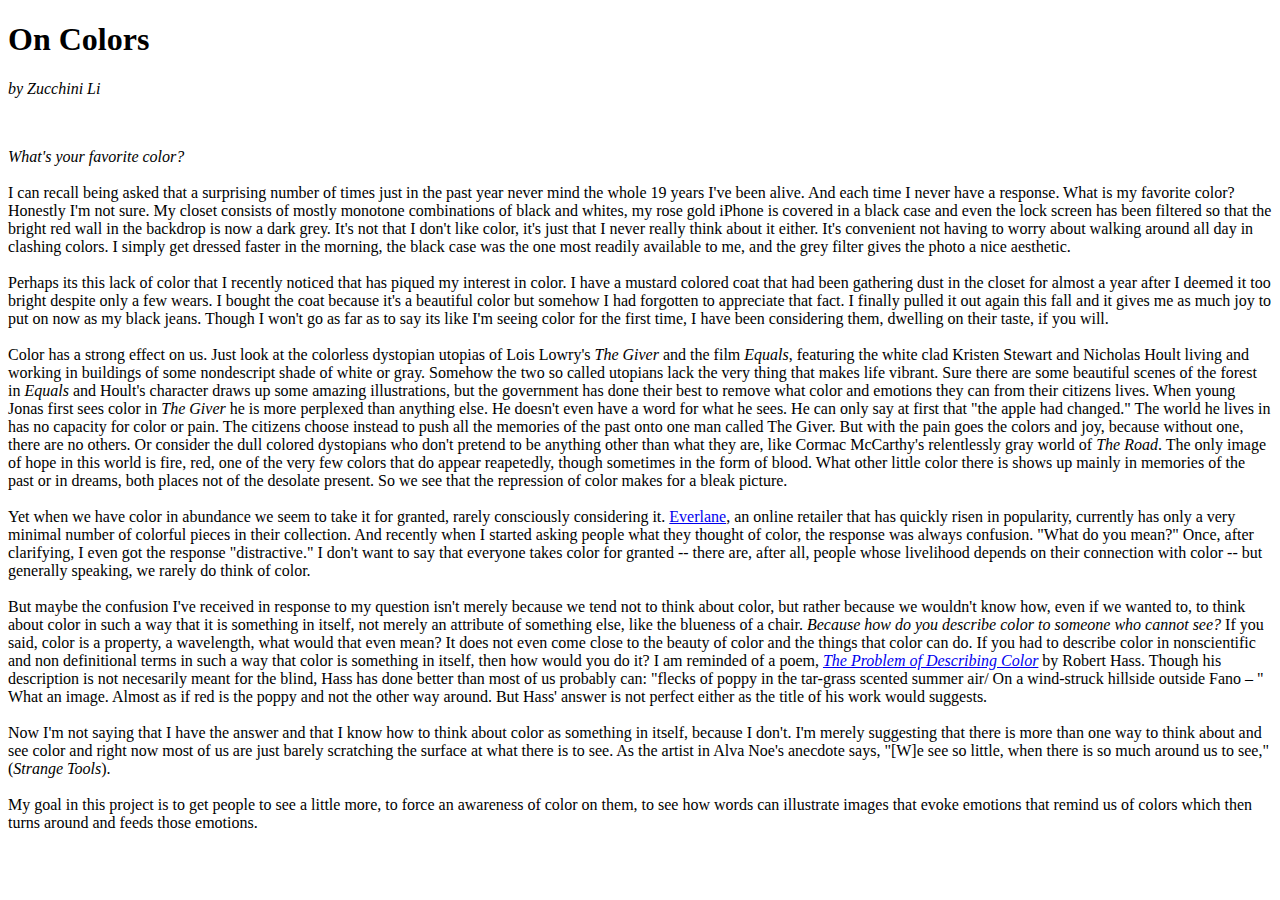
<file: about.html>
<!DOCTYPE html>
<html>
<head>
  <link href="./art.css" type="text/css" rel="stylesheet">
  <title>About | Colors</title>
</head>
<body>
  <!-- <div class="button">

      <p><a href="./index.html">colors</a></p>
      <p><a href="./quotes.html">quotes</a></p>

  </div> -->

  <div class="about">
    <h1>On Colors</h1>
    <p><em>by Zucchini Li</em></p>
    </br>
    <p><em>What's your favorite color?</em>
    </br>
    </br>
      I can recall being asked that a surprising number of times just in the past
      year never mind the whole 19 years I've been alive. And each time I never
      have a response. What is my favorite color? Honestly I'm not sure. My closet
      consists of mostly monotone combinations of black and whites, my rose gold
      iPhone is covered in a black case and even the lock screen has been filtered
      so that the bright red wall in the backdrop is now a dark grey. It's not
      that I don't like color, it's just that I never really think about it
      either. It's convenient not having to worry about walking around all day in
      clashing colors. I simply get dressed faster in the morning, the black case
      was the one most readily available to me, and the grey filter gives the
      photo a nice aesthetic.
    </br>
    </br>
      Perhaps its this lack of color that I recently noticed that has piqued my
      interest in color. I have a mustard colored coat that had been gathering
      dust in the closet for almost a year after I deemed it too bright despite
      only a few wears. I bought the coat because it's a beautiful color but
      somehow I had forgotten to appreciate that fact. I finally pulled it out
      again this fall and it gives me as much joy to put on now as my black jeans.
      Though I won't go as far as to say its like I'm seeing color for the first
      time, I have been considering them, dwelling on their taste, if you will.
    </br>
    </br>
      Color has a strong effect on us. Just look at the colorless dystopian
      utopias of Lois Lowry's <em>The Giver</em> and the film <em>Equals</em>, featuring
      the white clad Kristen Stewart and Nicholas Hoult living and working in
      buildings of some nondescript shade of white or gray. Somehow the two so
      called utopians lack the very thing that makes life vibrant. Sure there are
      some beautiful scenes of the forest in <em>Equals</em> and Hoult's character
      draws up some amazing illustrations, but the government has done their best
      to remove what color and emotions they can from their citizens lives. When young Jonas
      first sees color in <em>The Giver</em> he is more perplexed than anything
      else. He doesn't even have a word for what he sees. He can only say at first
      that "the apple had changed." The world he lives in has no capacity for
      color or pain. The citizens choose instead to push all the memories of the
      past onto one man called The Giver. But with the pain goes the colors and joy,
      because without one, there are no others. Or consider the dull colored
      dystopians who don't pretend to be
      anything other than what they are, like Cormac McCarthy's relentlessly gray
      world of <em>The Road</em>. The only image of hope in this world is fire, red,
      one of the very few colors that do appear reapetedly, though sometimes in
      the form of blood. What other little color there is shows up mainly in
      memories of the past or in
      dreams, both places not of the desolate present. So we see that the
      repression of color makes for a bleak picture.
    </br>
    </br>
      Yet when we have color in abundance we seem to take it for granted, rarely
      consciously considering it. <a href="https://www.everlane.com" target="_blank">Everlane</a>,
      an online retailer that has quickly risen in popularity, currently has only
      a very minimal number of colorful pieces in their collection. And recently
      when I started asking people what they thought of color, the response was
      always confusion. "What do you mean?" Once, after clarifying, I even got the
      response "distractive." I don't want to say that everyone takes color for
      granted -- there are, after all, people whose livelihood depends on their
      connection with color -- but generally speaking, we rarely do think of color.
    </br>
    </br>
      But maybe the confusion I've received in response to my question isn't
      merely because we tend not to think about color, but rather because we
      wouldn't know how, even if we wanted to, to think about color in such a way
      that it is something in itself, not merely an attribute of something else,
      like the blueness of a chair. <em>Because how do you describe color to someone who
      cannot see?</em> If you said, color is a property, a wavelength, what would
      that even mean? It does not even come close to the beauty of color and the
      things that color can do. If you had to describe color in nonscientific and non
      definitional terms in such a way that color is something
      in itself, then how would you do it? I am reminded of a poem,
      <a href="http://www.poetryinternationalweb.net/pi/site/poem/item/20020/auto/0/THE-PROBLEM-OF-DESCRIBING-COLOR"
      target="_blank"><em>The Problem of Describing Color</em></a> by Robert Hass.
      Though his description is not necesarily meant for the blind, Hass has done better than
      most of us probably can: "flecks of poppy in the tar-grass scented summer
      air/ On a wind-struck hillside outside Fano – " What an image. Almost as if
      red is the poppy and not the other way
      around. But Hass' answer is not perfect either as the title of his work would
      suggests.
    </br>
    </br>
      Now I'm not saying that I have the answer and that I know how to think about
      color as something in itself, because I don't. I'm merely suggesting that
      there is more than one way to think about and see color and right now most
      of us are just barely scratching the surface at what there is to see. As the
      artist in Alva Noe's anecdote says, "[W]e see so
      little, when there is so much around us to see," (<em>Strange Tools</em>).
    </br>
    </br>
      My goal in this project is to get people to see a little more, to force an
      awareness of color on them, to see how words can illustrate images that
      evoke emotions that remind us of colors which then turns around and
      feeds those emotions.
    </p>
  </div>
</body>
</html>
</file>
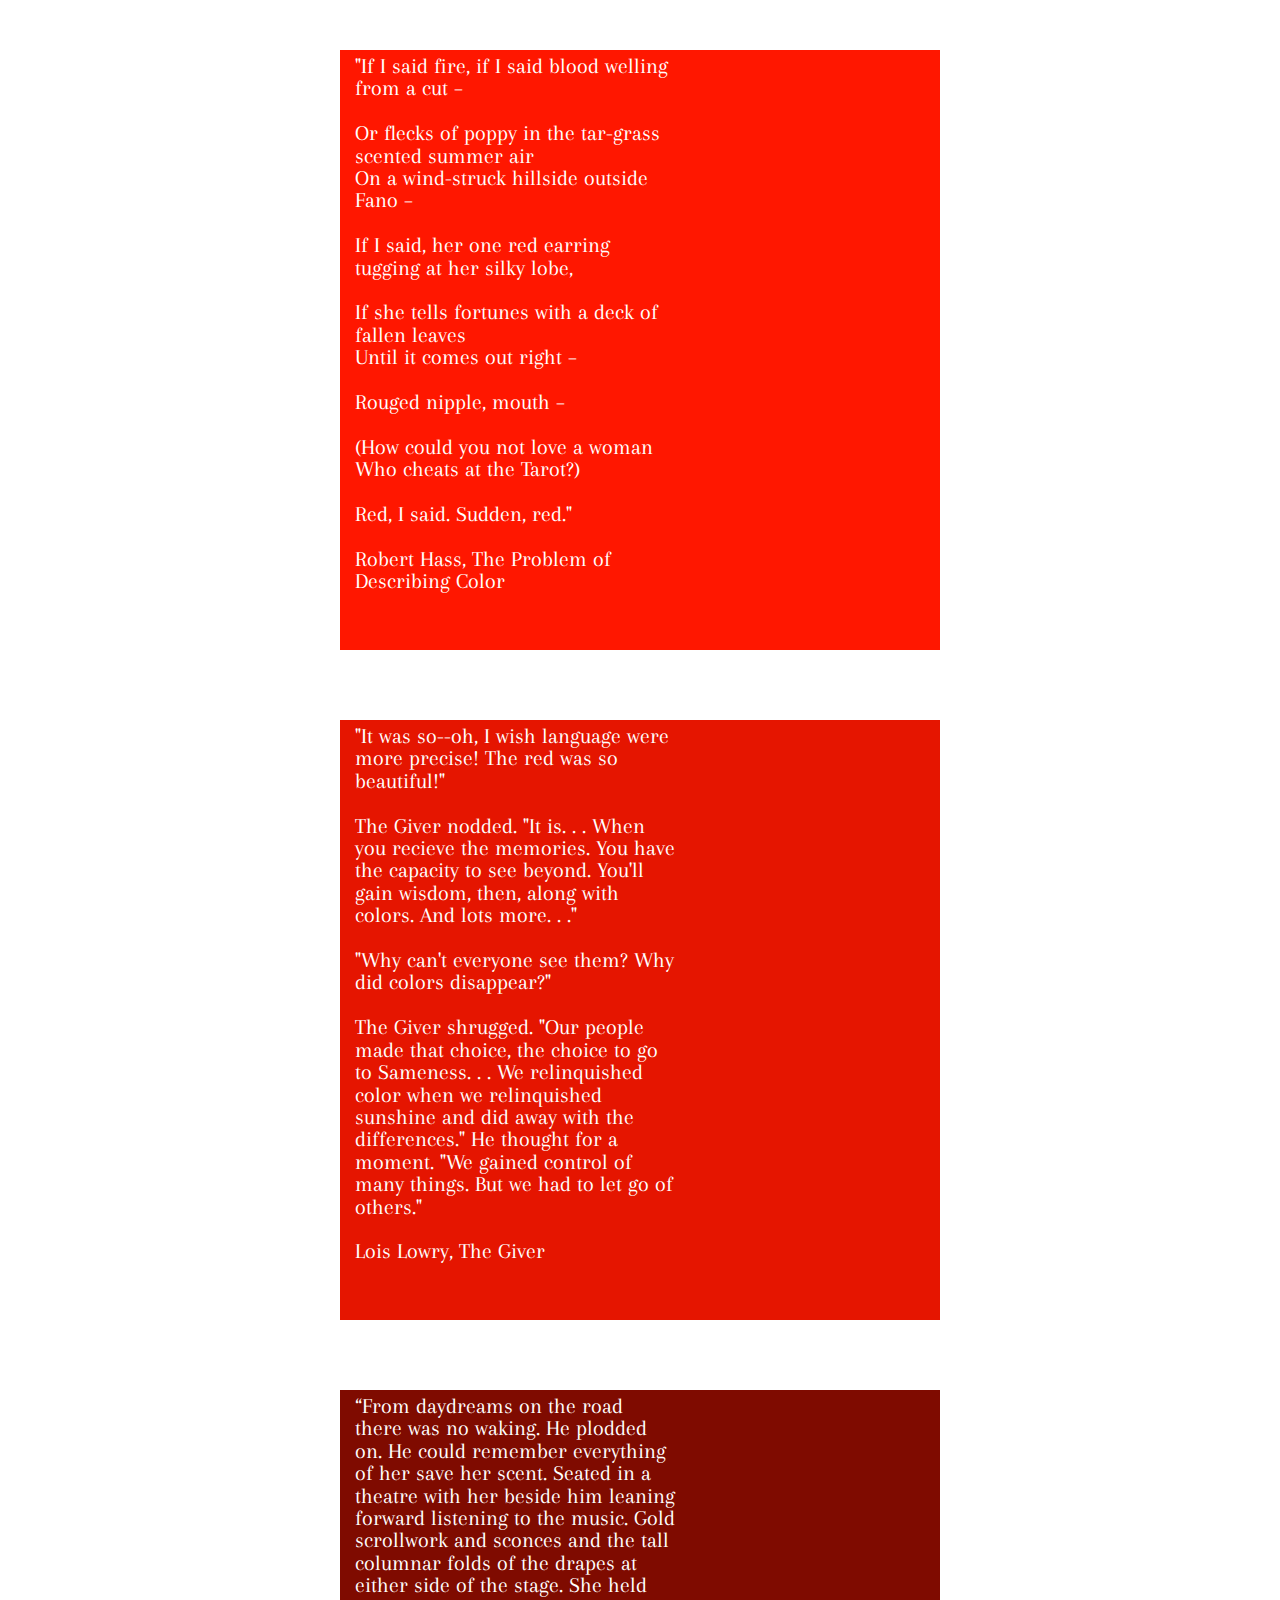
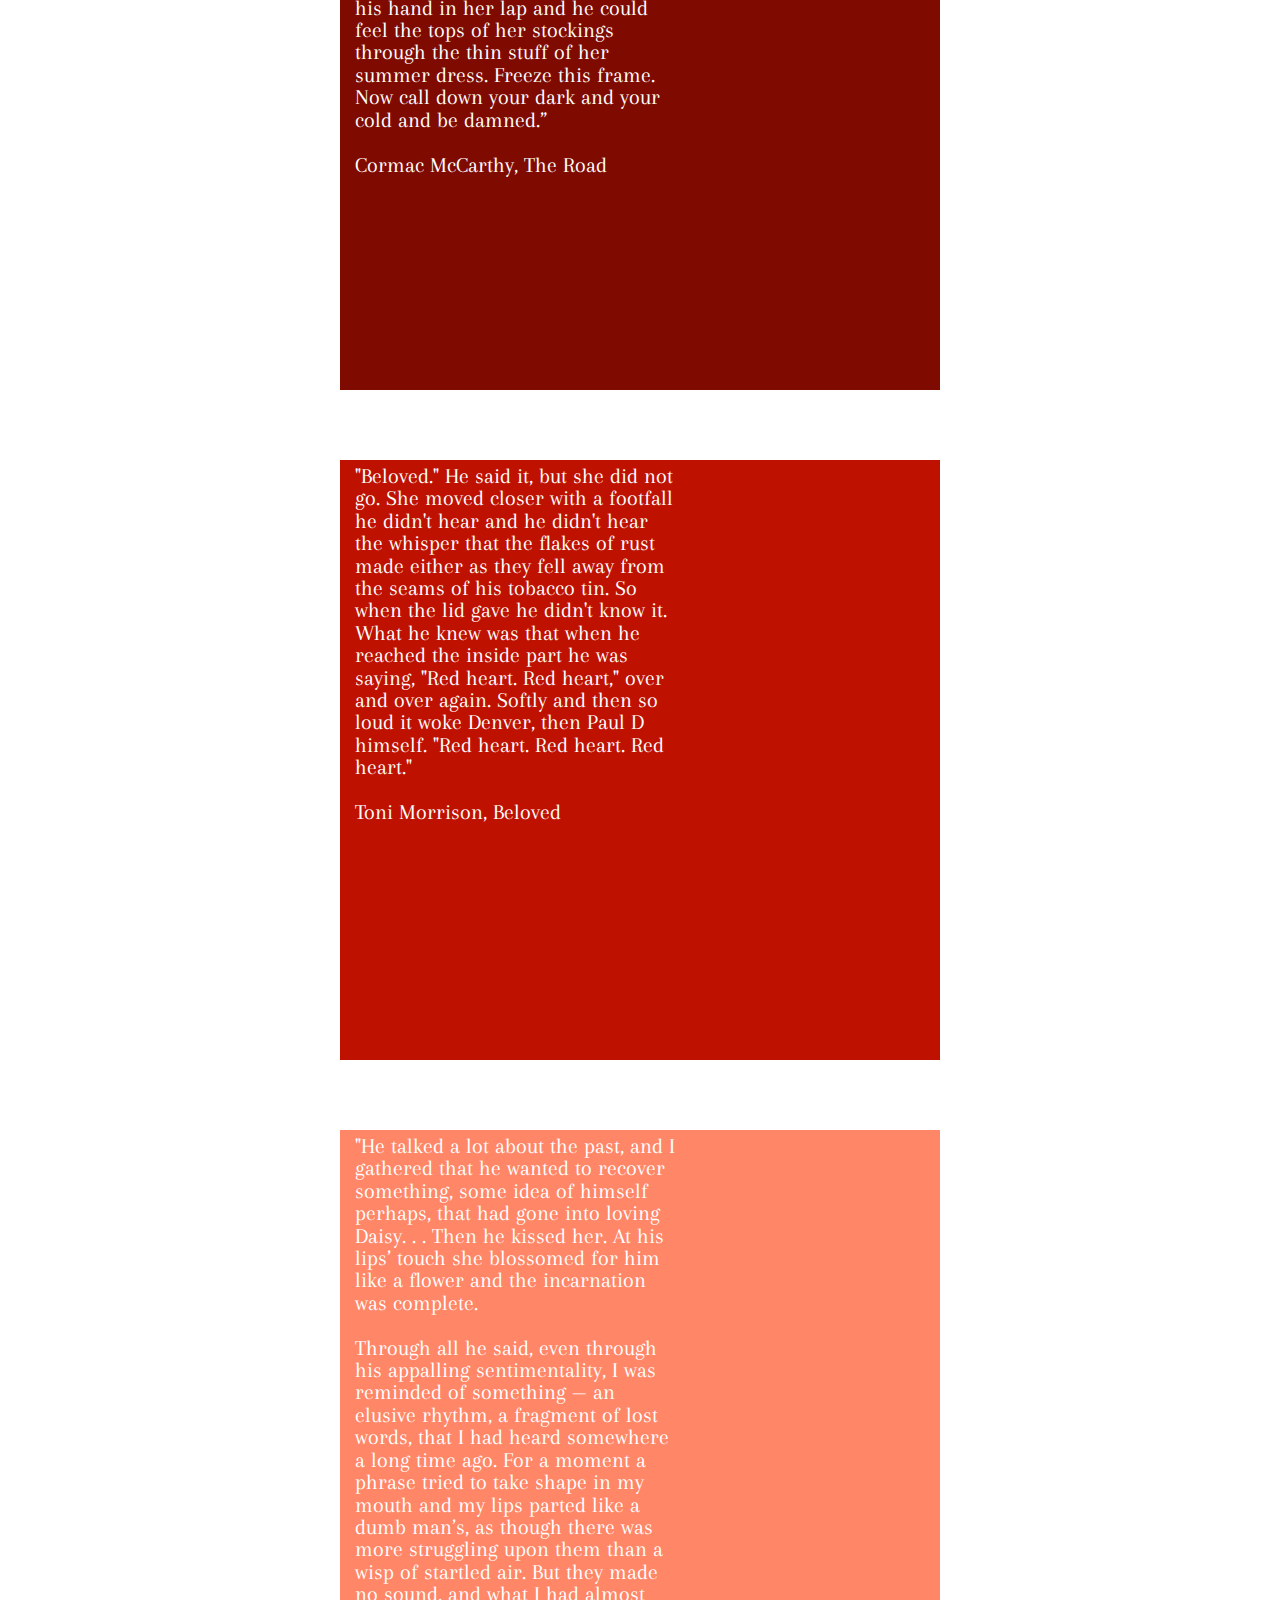
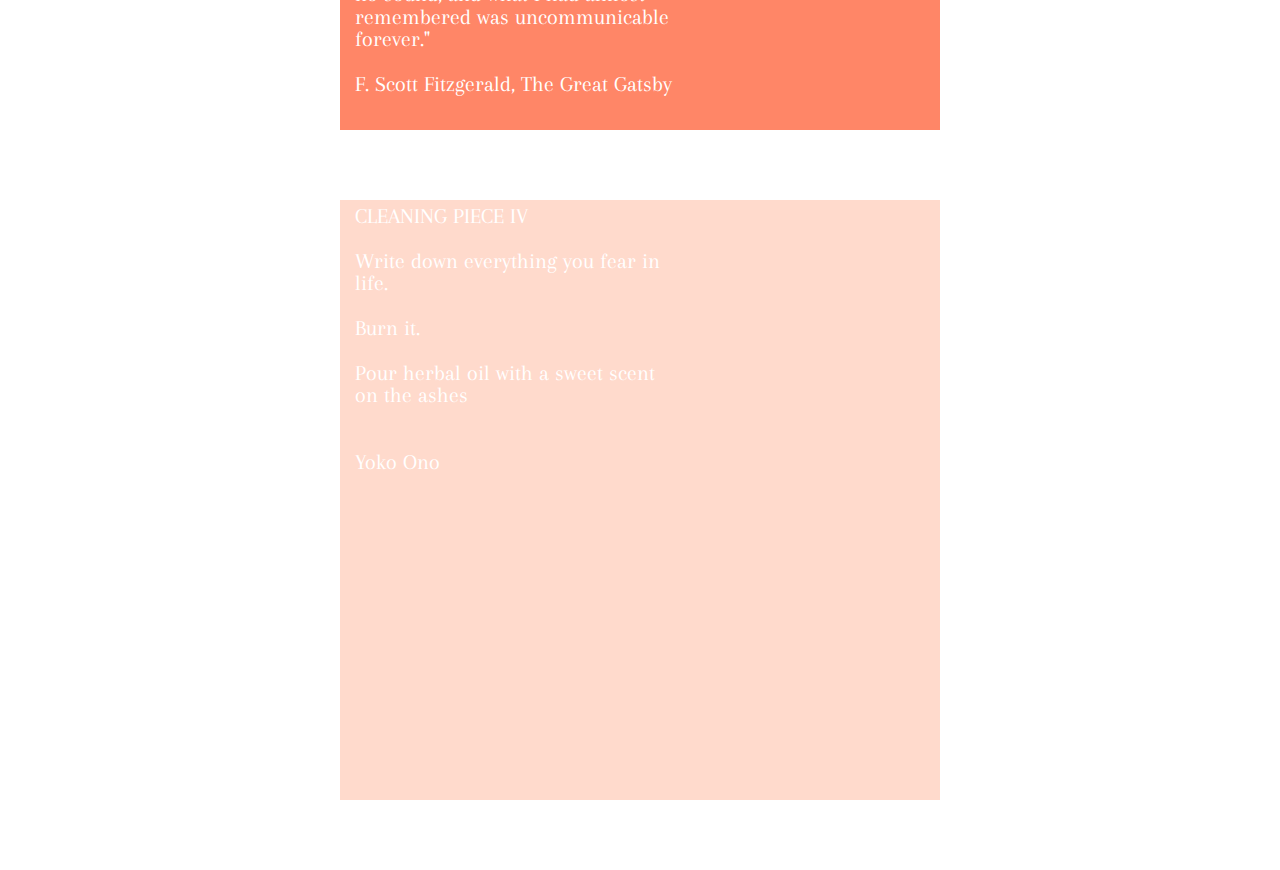
<file: redquotes.html>
<!DOCTYPE html>
<html>
  <head>
    <link href="https://fonts.googleapis.com/css?family=Arapey" rel="stylesheet">
    <link href="https://fonts.googleapis.com/css?family=PT+Sans" rel="stylesheet">
    <link href="./redquotes.css" type="text/css" rel="stylesheet">
    <title>colors</title>
  </head>

  <body>

      <div id="hassbox">
        <div id="hass">
          <p>"If I said fire, if I said blood welling from a cut –
          </br>
          </br>Or flecks of poppy in the tar-grass scented summer air
          </br>On a wind-struck hillside outside Fano –
          </br>
          </br>If I said, her one red earring tugging at her silky lobe,
          </br>
          </br>If she tells fortunes with a deck of fallen leaves
          </br>Until it comes out right –
          </br>
          </br>Rouged nipple, mouth –
          </br>
          </br>(How could you not love a woman
          </br>Who cheats at the Tarot?)
          </br>
          </br>Red, I said. Sudden, red."</p>
          </br>
          <p>Robert Hass, <em>The Problem of Describing Color</em></p>
        </div>
      </div>

      <div id="giverbox">
        <div id="giver">
          <a id="giverquote"><p>"It was so--oh, I wish language were more precise!
            The red was so beautiful!"
          </br>
          </br>The Giver nodded. "It is. . . When you recieve the memories. You have
            the capacity to see beyond. You'll gain wisdom, then, along with colors.
            And lots more. . ."
          </br>
          </br>"Why can't everyone see them? Why did colors disappear?"
          </br>
          </br>The Giver shrugged. "Our people made that choice, the choice to go to
            Sameness. . . We relinquished color when we relinquished sunshine and did
            away with the differences." He thought for a moment. "We gained control of
            many things. But we had to let go of others."</p>
          </br>
          <p>Lois Lowry, The Giver</p></a>
        </div>
      </div>

      <div id="roadbox">
        <div id="road">
          <a id="roadquote"><p>“From daydreams on the road there was no waking. He
            plodded on. He could remember everything of her save her scent. Seated
            in a theatre with her beside him leaning forward listening to the music.
            Gold scrollwork and sconces and the tall columnar folds of the drapes at
            either side of the stage. She held his hand in her lap and he could feel
            the tops of her stockings through the thin stuff of her summer dress.
            Freeze this frame. Now call down your dark and your cold and be damned.”</p>
          </br>
          <p>Cormac McCarthy, The Road</p></a>
        </div>
      </div>

      <div id="belovedbox">
        <div id="beloved">
          <a id="belovedquote"><p>"Beloved." He said it, but she did not go. She moved
            closer with a footfall he didn't hear and he didn't hear the whisper that
            the flakes of rust made either as they fell away from the seams of his
            tobacco tin. So when the lid gave he didn't know it. What he knew was that
            when he reached the inside part he was saying, "Red heart. Red heart," over
            and over again. Softly and then so loud it woke Denver, then Paul D himself.
            "Red heart. Red heart. Red heart."</p>
          </br>
          <p>Toni Morrison, Beloved</p></a>
        </div>
      </div>

      <div id="gatsbybox">
        <div id="gatsby">
          <a id="gatsbyquote"><p>"He talked a lot about the past, and I gathered that he
            wanted to recover something, some idea of himself perhaps, that had gone into
            loving Daisy. . . Then he kissed her. At his lips’ touch she blossomed for him
            like a flower and the incarnation was complete.
            </br>
            </br>Through all he said, even through his appalling sentimentality, I was
            reminded of something — an elusive rhythm, a fragment of lost words, that I
            had heard somewhere a long time ago. For a moment a phrase tried to take shape
            in my mouth and my lips parted like a dumb man’s, as though there was more
            struggling upon them than a wisp of startled air. But they made no sound, and
            what I had almost remembered was uncommunicable forever."</p>
          </br>
          <p>F. Scott Fitzgerald, The Great Gatsby</p></a>
        </div>
      </div>

      <div id="cleaningbox">
        <div id="cleaning">
          <a id="cleaningquote"><p>CLEANING PIECE IV
          </br>
          </br>Write down everything you fear in life.
          </br>
          </br>Burn it.
          </br>
          </br>Pour herbal oil with a sweet scent on the ashes</p>
          </br>
          </br><p>Yoko Ono</p></a>
        </div>
      </div>

    <script src="https://ajax.googleapis.com/ajax/libs/jquery/3.1.0/jquery.min.js"></script>
    <script>
    $("div").on("dblclick", function () {
      window.location.href = "./index.html";
    });
    </script>

  </body>
</html>
</file>
<file: art.css>
* {
  box-sizing: border-box;
}

#box1 {
  width: 600px;
  height:600px;
  background-color: #FFEEDF;
  position: absolute;
}

#box2 {
  height: 400px;
  width: 400px;
  background-color: #222e50;
  position: absolute;
}

#box3 {
  width: 200px;
  height: 200px;
  background-color: #533745;
  float: right;
  position: absolute;
}

.borderClass {
  border-width: 3px;
  border-style: dotted;
  border-color: white;
}
</file>
<file: redquotes.css>
/*reset*/
/* http://meyerweb.com/eric/tools/css/reset/
   v2.0 | 20110126
   License: none (public domain)
*/

html, body, div, span, applet, object, iframe,
h1, h2, h3, h4, h5, h6, p, blockquote, pre,
a, abbr, acronym, address, big, cite, code,
del, dfn, em, img, ins, kbd, q, s, samp,
small, strike, strong, sub, sup, tt, var,
b, u, i, center,
dl, dt, dd, ol, ul, li,
fieldset, form, label, legend,
table, caption, tbody, tfoot, thead, tr, th, td,
article, aside, canvas, details, embed,
figure, figcaption, footer, header, hgroup,
menu, nav, output, ruby, section, summary,
time, mark, audio, video {
	margin: 0;
	padding: 0;
	border: 0;
	font-size: 100%;
	font: inherit;
	vertical-align: baseline;
}
/* HTML5 display-role reset for older browsers */
article, aside, details, figcaption, figure,
footer, header, hgroup, menu, nav, section {
	display: block;
}
body {
	line-height: 1;
}
ol, ul {
	list-style: none;
}
blockquote, q {
	quotes: none;
}
blockquote:before, blockquote:after,
q:before, q:after {
	content: '';
	content: none;
}
table {
	border-collapse: collapse;
	border-spacing: 0;
}

/* All */
* {
  box-sizing: border-box;
}

/* Boxes */
#hassbox {
  background-color: #FF1700;
  height: 600px;
  margin: auto;
  margin-bottom: 70px;
  margin-top: 50px;
  width: 600px;
}

#giverbox,
#belovedbox,
#roadbox,
#gatsbybox,
#cleaningbox {
  height: 600px;
  margin: auto;
  margin-bottom: 70px;
  margin-top: 70px;
  width: 600px;
}

/* Box Colors*/
#giverbox {
  background-color: #E51500;
}

#roadbox {
  background-color: #7F0B00;
}

#belovedbox {
  background-color: #BF1100;
}

#gatsbybox {
  background-color: #FF8667;
}

#cleaningbox {
  background-color: #FFDACC;
}

/* Qoutes */
#hass,
#giver,
#beloved,
#road,
#gatsby,
#cleaning {
  color: white;
  font-family: "Arapey", serif;
  font-size: 140%;
  padding: 5px 15px;
  width: 350px;
}
</file>
